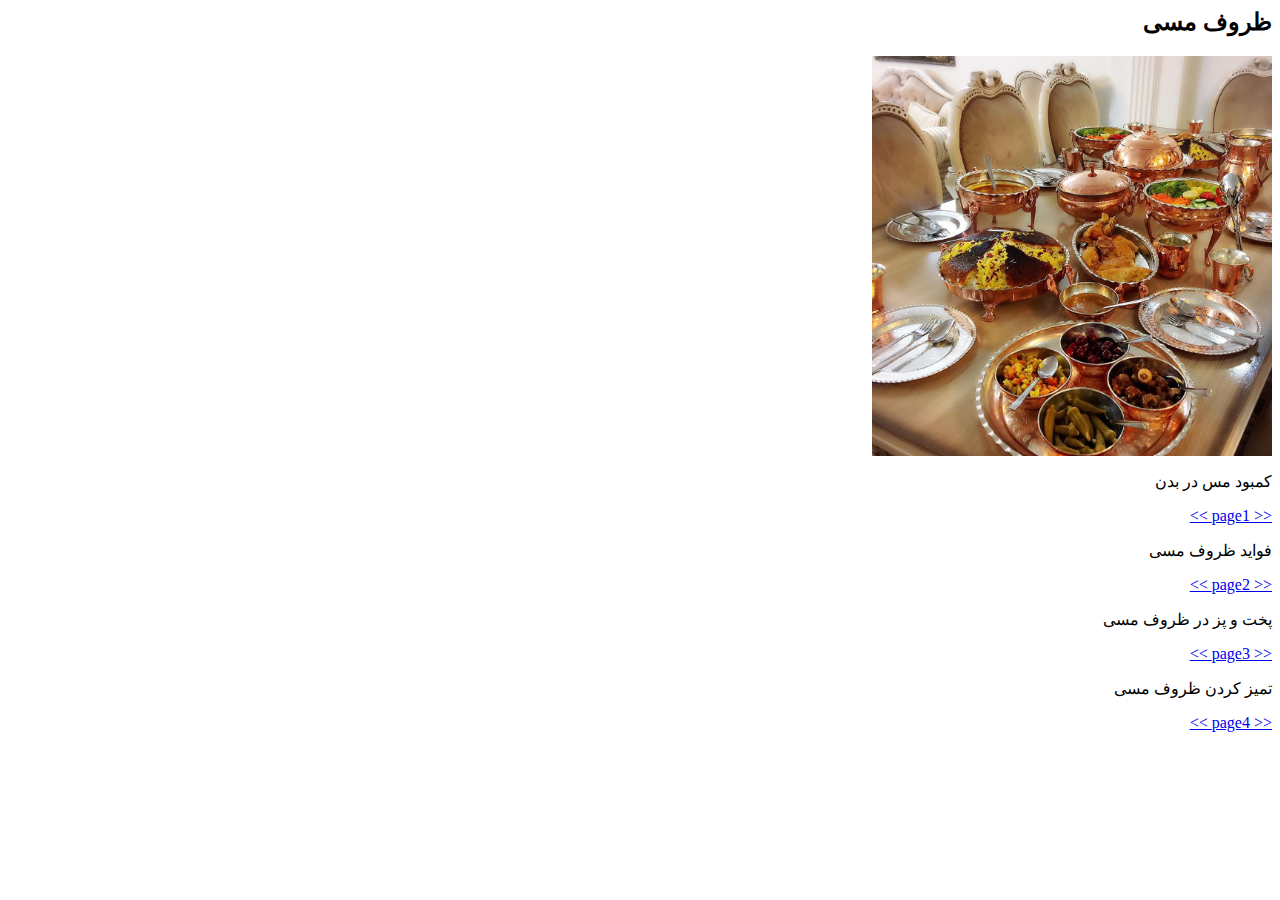
<file: index.html>
<html dir="rtl" lang="fa-IR">
<h2><b>ظروف مسی </b></h2>
<img src= "./z1.jpg" width="400" height="400" >
<p>کمبود مس در بدن</p>
<a href="tamrin4.html"> << page1 >>  </a>
<p>فواید ظروف مسی</p>
<a href="tamrin4-1.html"> << page2 >>  </a>
<p>پخت و پز در ظروف مسی</p>
<a href="tamrin4-2.html"> << page3 >>  </a>
<p> تمیز کردن ظروف مسی </p>
<a href="tamrin4-3.html"> << page4 >> </a>
</html>
</file>
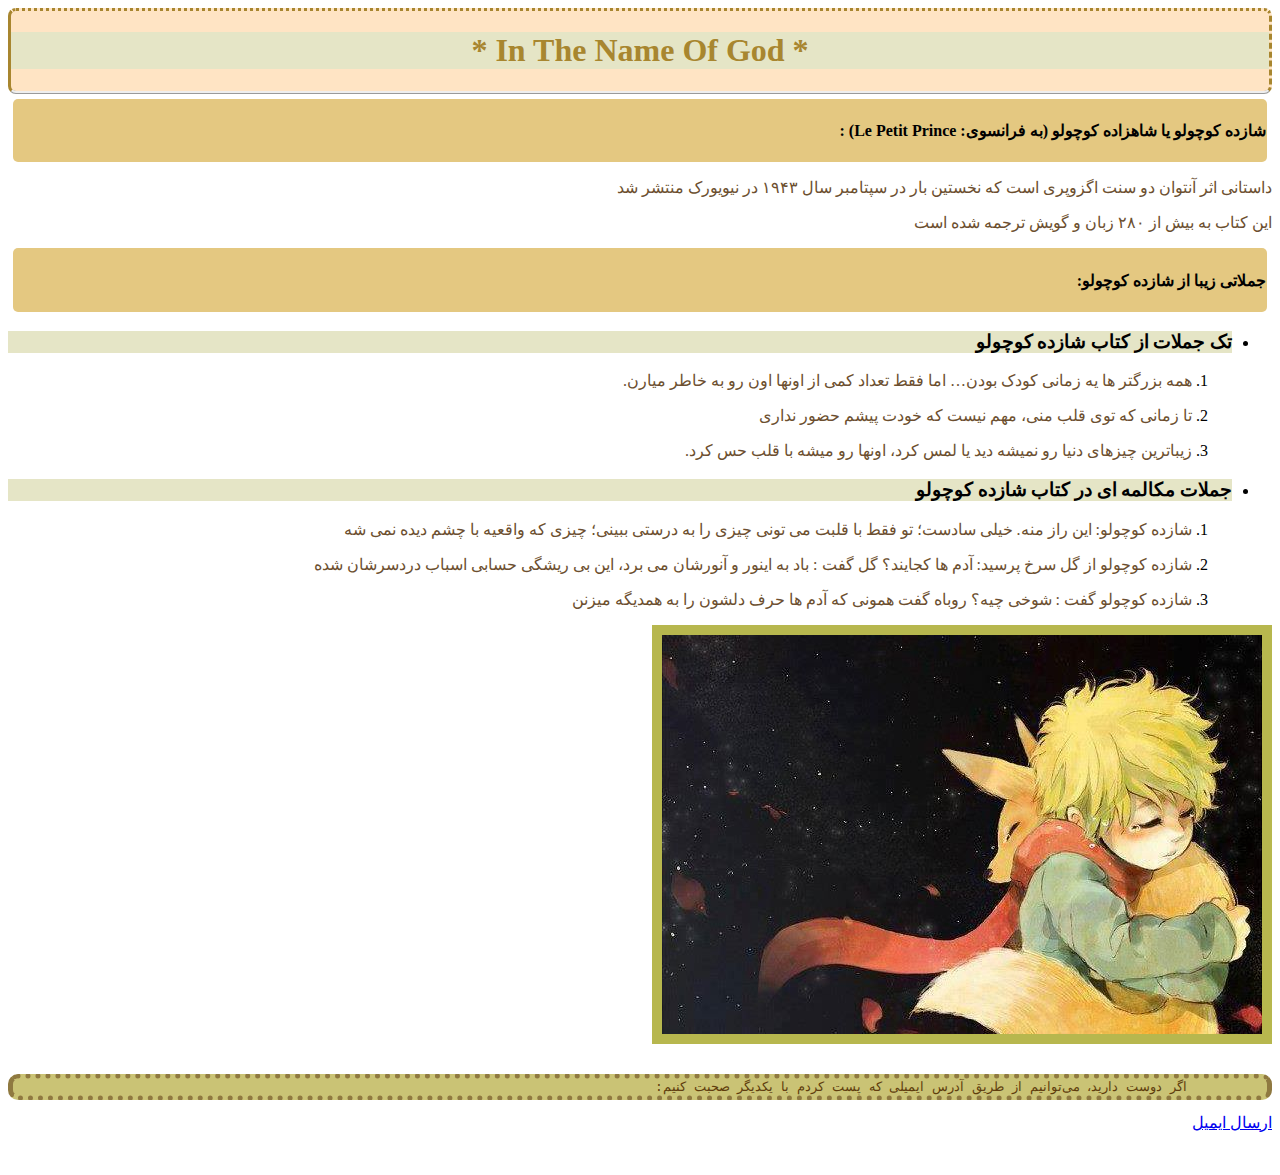
<file: tamrin1_up.html>
<html dir="rtl" lang="fa-IR">
    <head>
        <title>le petit prince</title>
        <style type="text/css">
            pre{
                color: rgb(95, 62, 13);
                background-color: rgb(202, 195, 117);
                border-radius: 10px;
                margin-top: 30px;
                padding-right: 80px;
                border: 5px;
                border-left-style: solid;
                border-top-style: dotted;
                border-right-style: solid;
                border-bottom-style: dotted;
                border-color: rgb(85, 48, 12, .5);

            }
            .test{
                background-color: rgb(228, 200, 129);
                border-radius: 10px;
                margin: 5px;
                padding: 1px;
                border-radius: 5px;
            }
            .start{
                border-radius: 8px;
                border-style: dotted dashed ridge solid;
            }
    
            p{
                color: rgb(108, 79, 47);
            }
            .img{
                width: auto;
                height: auto;
            }

        </style>
        <link rel="stylesheet" href="./tamrin3.css">

    </head>
    <body>

        <div class="start" style="color: rgb(168, 134, 47); background-color: bisque;">
            <h1 align="center">* In The Name Of God * </h1>
    
        </div>
        <div class="test">
                
            <h4><b>شازده کوچولو یا شاهزاده کوچولو (به فرانسوی: Le Petit Prince) :</b></h4></div>
            <div>
                <p>داستانی اثر آنتوان دو سنت اگزوپری است که نخستین بار در سپتامبر سال ۱۹۴۳ در نیویورک منتشر شد</p>
                <p>این کتاب به بیش از ۲۸۰ زبان و گویش ترجمه شده است</p>
            </div>

       
        <div class="test">
            <h4>جملاتی زیبا از شازده کوچولو:</h4>
        </div>
        <div>
            <ul>              
                <li><h3> تک جملات از کتاب شازده کوچولو</h3></li>
                <ol>
                <li><p>همه بزرگتر ها یه زمانی کودک بودن… اما فقط تعداد کمی از اونها اون رو به خاطر میارن. </p></li>
                <li><p> تا زمانی که توی قلب منی، مهم نیست که خودت پیشم حضور نداری</p></li>
                <li><p> زیباترین چیزهای دنیا رو نمیشه دید یا لمس کرد، اونها رو میشه با قلب حس کرد.</p></li>
                </ol>

                <li><h3> جملات مکالمه ای در کتاب شازده کوچولو</h3></li>
                <ol>
                <li><p>شازده کوچولو: این راز منه. خیلی سادست؛
                    تو فقط با قلبت می تونی چیزی را به درستی ببینی؛
                    چیزی که واقعیه با چشم دیده نمی شه</p></li>
                <li><p>شازده کوچولو از گل سرخ پرسید: آدم ها کجایند؟
                    گل گفت : باد به اینور و آنورشان می برد، این بی ریشگی حسابی اسباب دردسرشان شده</p></li>
                <li><p>شازده کوچولو گفت : شوخی چیه؟
                    روباه گفت همونی که آدم ها حرف دلشون را به همدیگه میزنن</p></li>
                </ol>

            </ul>
        </div>
        <div class="img">
            <img src="./jpeg.jpeg" style="border:10px solid rgb(183, 183, 78);">
        </div>
        <div  >
            <pre>اگر دوست دارید، می‌توانیم از طریق آدرس ایمیلی که پست کردم با یکدیگر صحبت کنیم:</pre>
            <a href="mailto:mahsamahlouji80@gmail.com?subject=test&body=test">ارسال ایمیل</a>
        </div>

        
    </body>
<br>
<br>

</html>
</file>
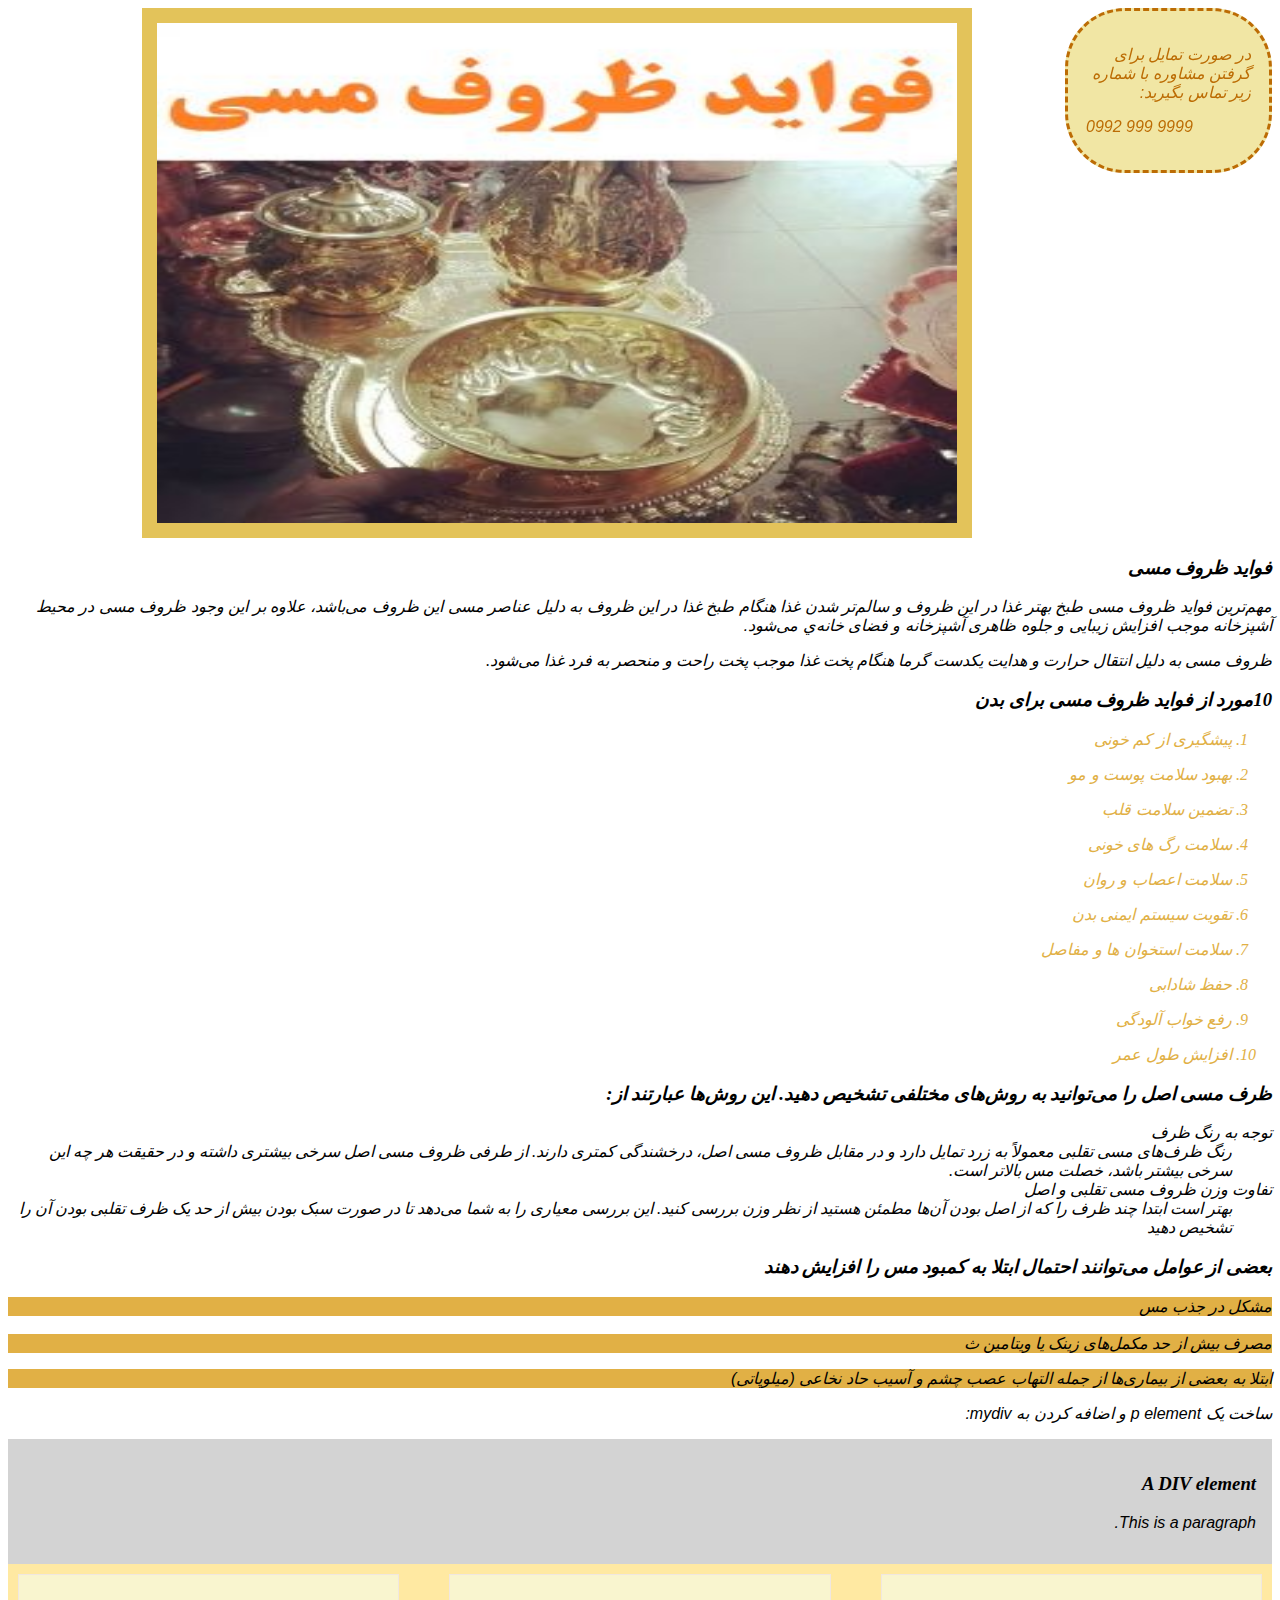
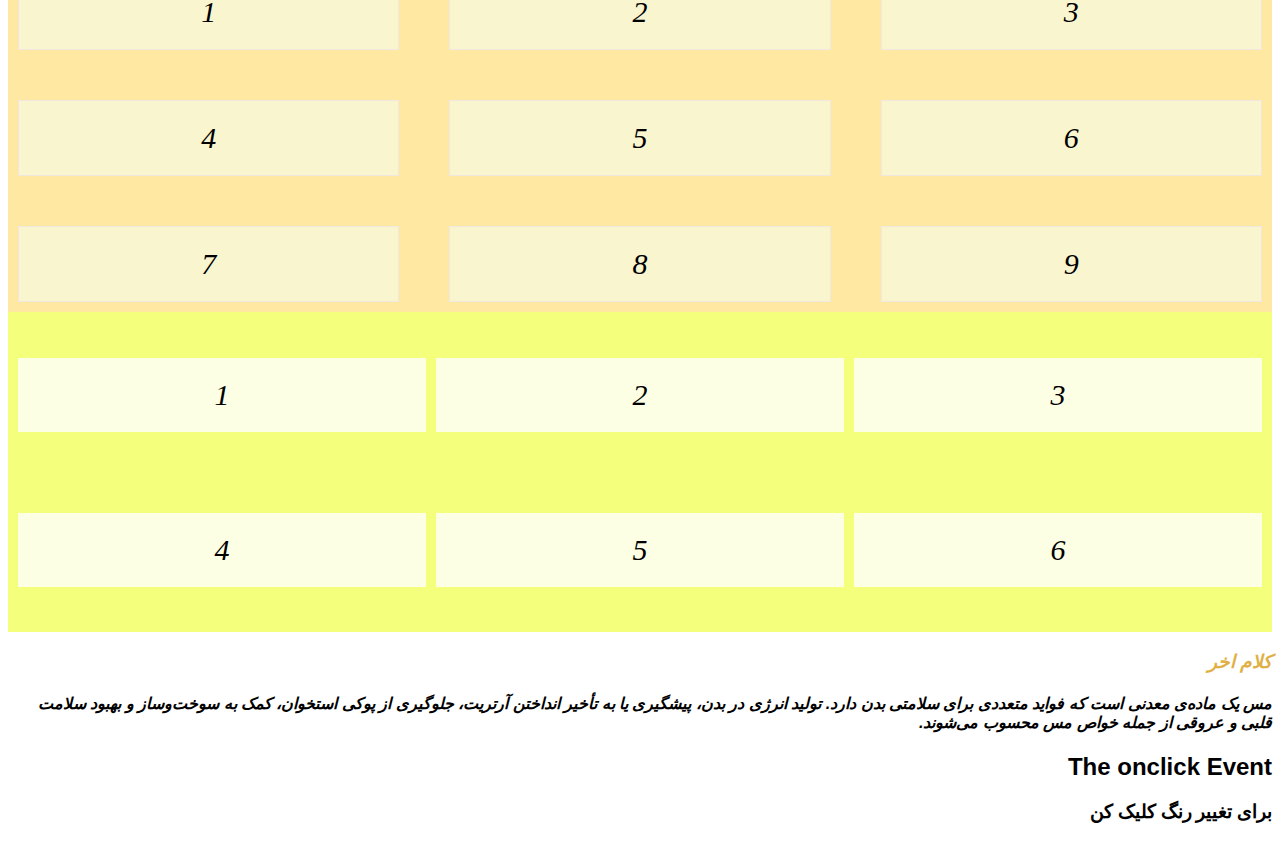
<file: tamrin4-1.html>
<html dir="rtl" lang="fa-IR">
    <head>
        <title>1فروشگاه اینترنتی خرید و فروش ظروف مسی</title>
        <link rel="stylesheet" href="./tamrin4-1.css">
        <style type="text/css">
        </style>
    </head>
    <body>
        <div class="block">
            <p>در صورت تمایل برای گرفتن مشاوره با شماره زیر تماس بگیرید:</p>
            <p dir="ltr">0992 999 9999</p>
        </div>

<div class="img1">
    <img src="./aeba4daecdd0f125004ff402fcfb251e_XL.jpg" width="800" height="500" style="border:15px solid rgb(227, 195, 90)" >
</div>
<div>
    <h3>فواید ظروف مسی</h3>
    <p>مهم‌ترین فواید ظروف مسی طبخ بهتر غذا در این ظروف و سالم‌تر شدن غذا هنگام طبخ غذا در این ظروف به دلیل عناصر مسی این ظروف می‌باشد، علاوه بر این وجود ظروف مسی در محیط آشپزخانه موجب افزایش زیبایی و جلوه ظاهری آشپزخانه و فضای خانه‌ي می‌شود.</p> ظروف مسی به دلیل انتقال حرارت و هدایت یکدست گرما هنگام پخت غذا موجب پخت راحت و منحصر به فرد غذا می‌شود.</p>
</div>
<div>
    <h3>10مورد از فواید ظروف مسی برای بدن</h3>
    <div class="testt">
        <ol>
            <li class="oblique"><p>پیشگیری از کم خونی</p></li>  
            <li class="oblique"><p>بهبود سلامت پوست و مو </p></li>
            <li class="oblique"><p>تضمین سلامت قلب</p></li> 
            <li class="oblique"><p>سلامت رگ های خونی</p></li>
            <li class="oblique"><p>سلامت اعصاب و روان</p></li>
            <li class="oblique"><p>تقویت سیستم ایمنی بدن</p></li>
            <li class="oblique"><p>سلامت استخوان ها و مفاصل</p></li> 
            <li class="oblique"><p>حفظ شادابی</p></li> 
            <li class="oblique"><p>رفع خواب آلودگی</p></li>
            <li class="oblique"><p>افزایش طول عمر</p></li> 
        </ol>
    </div>
</div>




<div >
    <h3>ظرف مسی اصل را می‌توانید به روش‌های مختلفی تشخیص دهید. این روش‌ها عبارتند از:</h3>
    <dl>
        <dt>توجه به رنگ ظرف</dt>
        <dd>رنگ ظرف‌های مسی تقلبی معمولاً به زرد تمایل دارد و در مقابل ظروف مسی اصل، درخشندگی کمتری دارند. از طرفی ظروف مسی اصل سرخی بیشتری داشته و در حقیقت هر چه این سرخی بیشتر باشد، خصلت مس بالاتر است.</dd>
        <dt>تفاوت وزن ظروف مسی تقلبی و اصل</dt>
        <dd>بهتر است ابتدا چند ظرف را که از اصل بودن آن‌ها مطمئن هستید از نظر وزن بررسی کنید. این بررسی معیاری را به شما می‌دهد تا در صورت سبک بودن بیش از حد یک ظرف تقلبی بودن آن را تشخیص دهید</dd>
</dl>

<h3>بعضی از عوامل می‌توانند احتمال ابتلا به کمبود مس را افزایش دهند</h3>
<div class="example">
    مشکل در جذب مس
</div>
<br>
<div class="example">
    مصرف بیش از حد مکمل‌های زینک یا ویتامین ث
</div>

<p class="example">
    ابتلا به بعضی از بیماری‌ها از جمله التهاب عصب چشم و آسیب حاد نخاعی (میلوپاتی)
</p>

<script>
const collection = document.getElementsByClassName("example");
for (let i = 0; i < collection.length; i++) {
  collection[i].style.backgroundColor = "rgb(225, 176, 69)";
}
</script>

<div>
    <p>ساخت یک p element و اضافه کردن به mydiv:</p>
    <div id="myDIV" style="padding:16px;background-color:lightgray">
    <h3>A DIV element</h3>
</div>

<script>
// Create element:
const para = document.createElement("p");
para.innerHTML = "This is a paragraph.";

// Append to another element:
document.getElementById("myDIV").appendChild(para);
</script>
</div>


</div>
<div class="grid-container1" dir="ltr">
    <div class="grid-item">1</div>
    <div class="grid-item">2</div>
    <div class="grid-item">3</div>  
    <div class="grid-item">4</div>
    <div class="grid-item">5</div>
    <div class="grid-item">6</div>  
    <div class="grid-item">7</div>
    <div class="grid-item">8</div>
    <div class="grid-item">9</div>  
  </div>
  
<div class="grid-container3" dir="ltr">
    <div>1</div>
    <div>2</div>
    <div>3</div>  
    <div>4</div>
    <div>5</div>
    <div>6</div>  
</div>


<div>
    <h3 id="script" dir="rtl">کلام اخر</h3>
    <h4 id = "script2">
        مس یک ماده‌ی معدنی است که فواید متعددی برای سلامتی بدن دارد. تولید انرژی در بدن، پیشگیری یا به تأخیر انداختن آرتریت، جلوگیری از پوکی استخوان، کمک به سوخت‌وساز و بهبود سلامت قلبی و عروقی از جمله خواص مس محسوب می‌شوند. 
    </h4>
    <script>
        document.getElementById("script").style.color = "rgb(225, 176, 69)";
        document.getElementById("script2").style.fontFamily = "Impact, Haettenschweiler, 'Arial Narrow Bold', sans-serif";
    </script>
</div>
<h2>The onclick Event</h2>

<h3 onclick="myFunction(this, 'red')">برای تغییر رنگ کلیک کن</h3>

<script>
function myFunction(element, color) {
  element.style.color = color;
}
</script>



    </body>
</file>
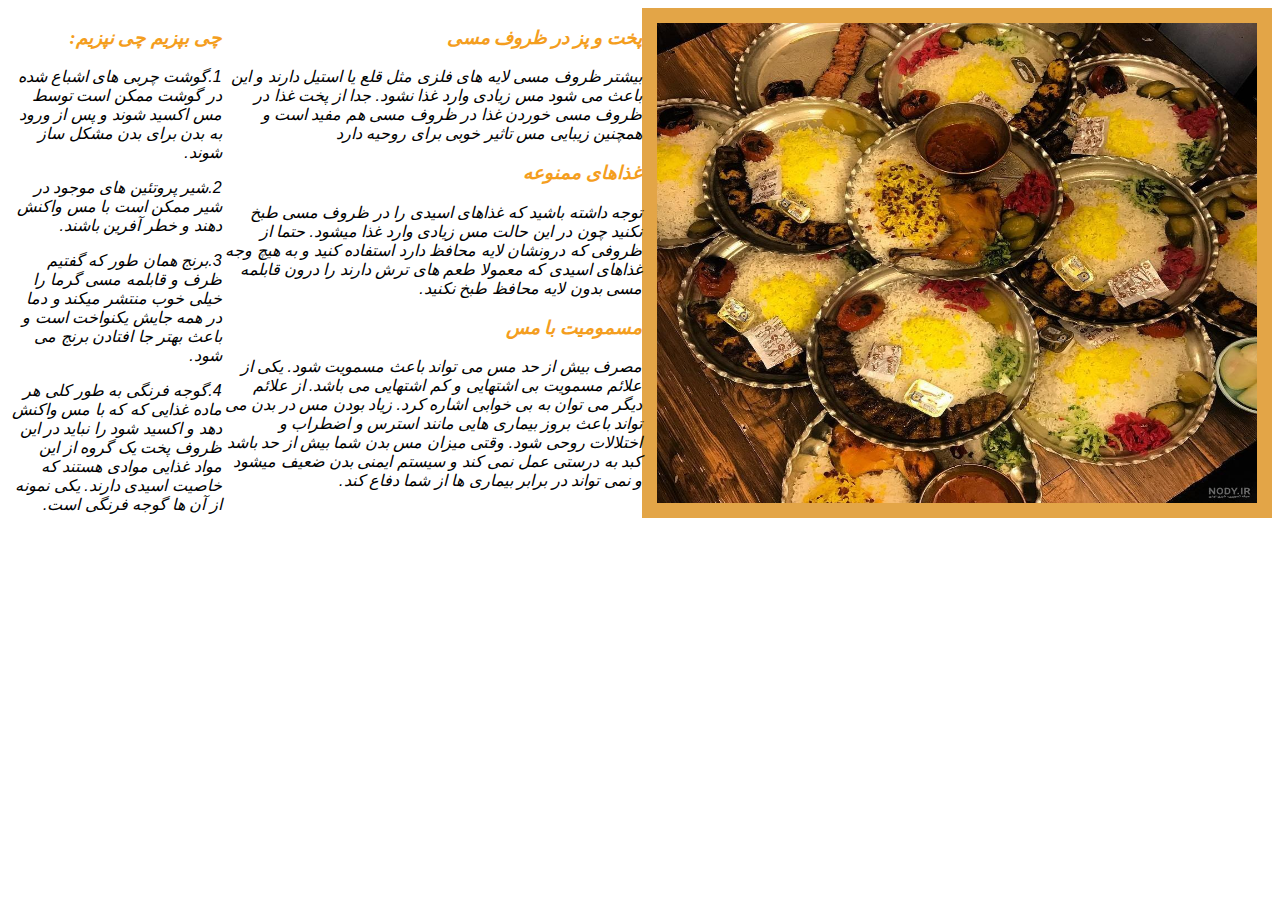
<file: tamrin4-2.html>
<html dir="rtl" lang="fa-IR">
    <head>
        <title>2فروشگاه اینترنتی خرید و فروش ظروف </title>
        <link rel="stylesheet" href="./tamrin4-2.css">
        <style type="text/css">

        </style>
    </head>
    <body>

        <div class="img2">
            <img src="./nody-مضرات-لیوان-مسی-1623920668.jpeg" width="600" height="480" style="border:15px solid rgb(227, 165, 71)" >
        </div>

        <footer>
            <div>
                <h3>پخت و پز در ظروف مسی</h3>
            </div>
            <div>
                <p>بیشتر ظروف مسی لایه های فلزی مثل قلع یا استیل دارند و این باعث می شود مس زیادی وارد غذا نشود. جدا از پخت غذا در ظروف مسی خوردن غذا در ظروف مسی هم مفید است و همچنین زیبایی مس تاثیر خوبی برای روحیه دارد</p>
            </div>
            <div>
                <h3>غذاهای ممنوعه</h3>
                <p>توجه داشته باشید که غذاهای اسیدی را در ظروف مسی طبخ نکنید چون در این حالت مس زیادی وارد غذا میشود. حتما از ظروفی که درونشان لایه محافظ دارد استفاده کنید و به هیچ وجه غذاهای اسیدی که معمولا طعم های ترش دارند را درون قابلمه مسی بدون لایه محافظ طبخ نکنید.</p>
            </div>
            <div>
                <h3>مسمومیت با مس</h3>
                <p>مصرف بیش از حد مس می تواند باعث مسمویت شود. یکی از علائم مسمویت بی اشتهایی و کم اشتهایی می باشد. از علائم دیگر می توان به بی خوابی اشاره کرد. زیاد بودن مس در بدن می تواند باعث بروز بیماری هایی مانند استرس و اضطراب و اختلالات روحی شود. وقتی میزان مس بدن شما بیش از حد باشد کبد به درستی عمل نمی کند و سیستم ایمنی بدن ضعیف میشود و نمی تواند در برابر بیماری ها از شما دفاع کند.</p>
            </div>          
        </footer>
        <div>
            <h3>چی بپزیم چی نپزیم:</h3>
            <p>1.گوشت
                چربی های اشباع شده در گوشت ممکن است توسط مس اکسید شوند و پس از ورود به بدن برای بدن مشکل ساز شوند.</p>
            <p>2.شیر
                پروتئین های موجود در شیر ممکن است با مس واکنش دهند و خطر آفرین باشند.</p>
            <p>3.برنج
                همان طور که گفتیم ظرف و قابلمه مسی گرما را خیلی خوب منتشر میکند و دما در همه جایش یکنواخت است و باعث بهتر جا افتادن برنج می شود.</p>
            <p>4.گوجه فرنگی
                به طور کلی هر ماده غذایی که که با مس واکنش دهد و اکسید شود را نباید در این ظروف پخت یک گروه از این مواد غذایی موادی هستند که خاصیت اسیدی دارند. یکی نمونه از آن ها گوجه فرنگی است.</p>
        </div>
        <div>


        </div>
    </body>
</file>
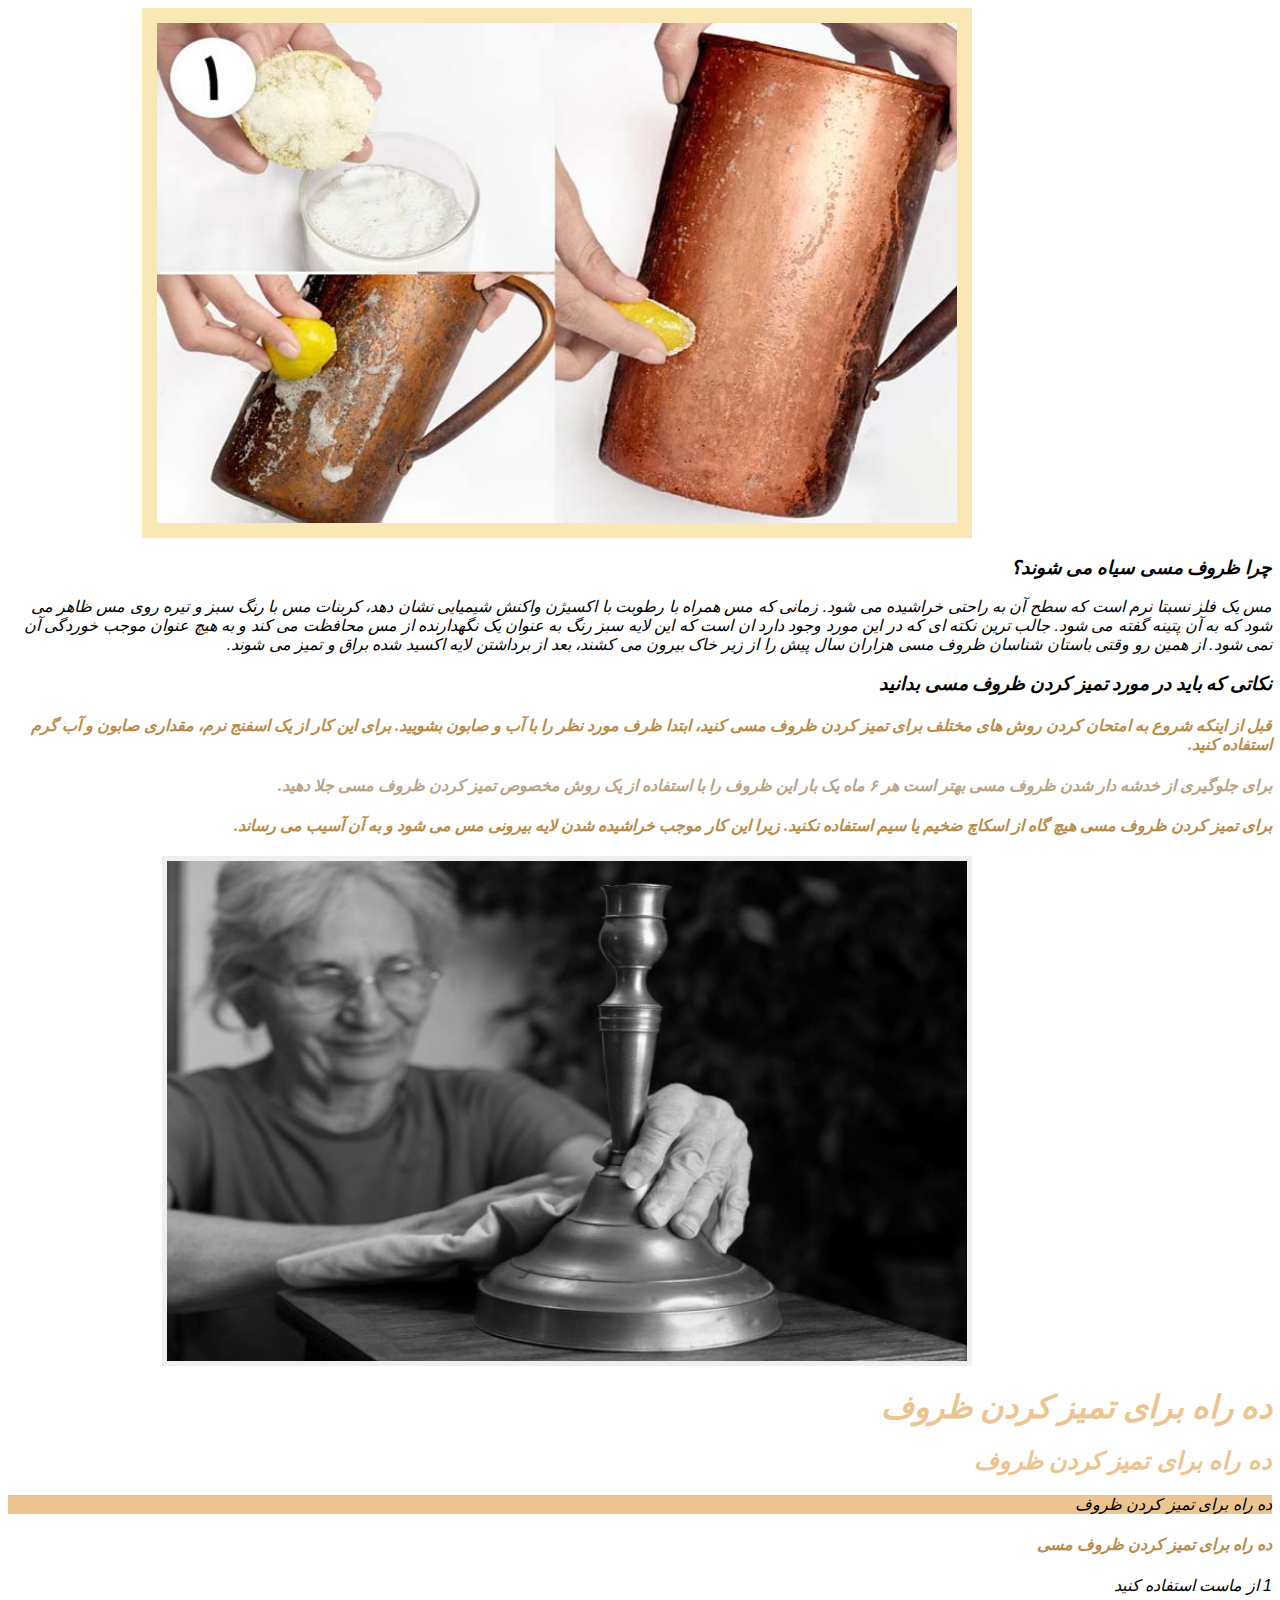
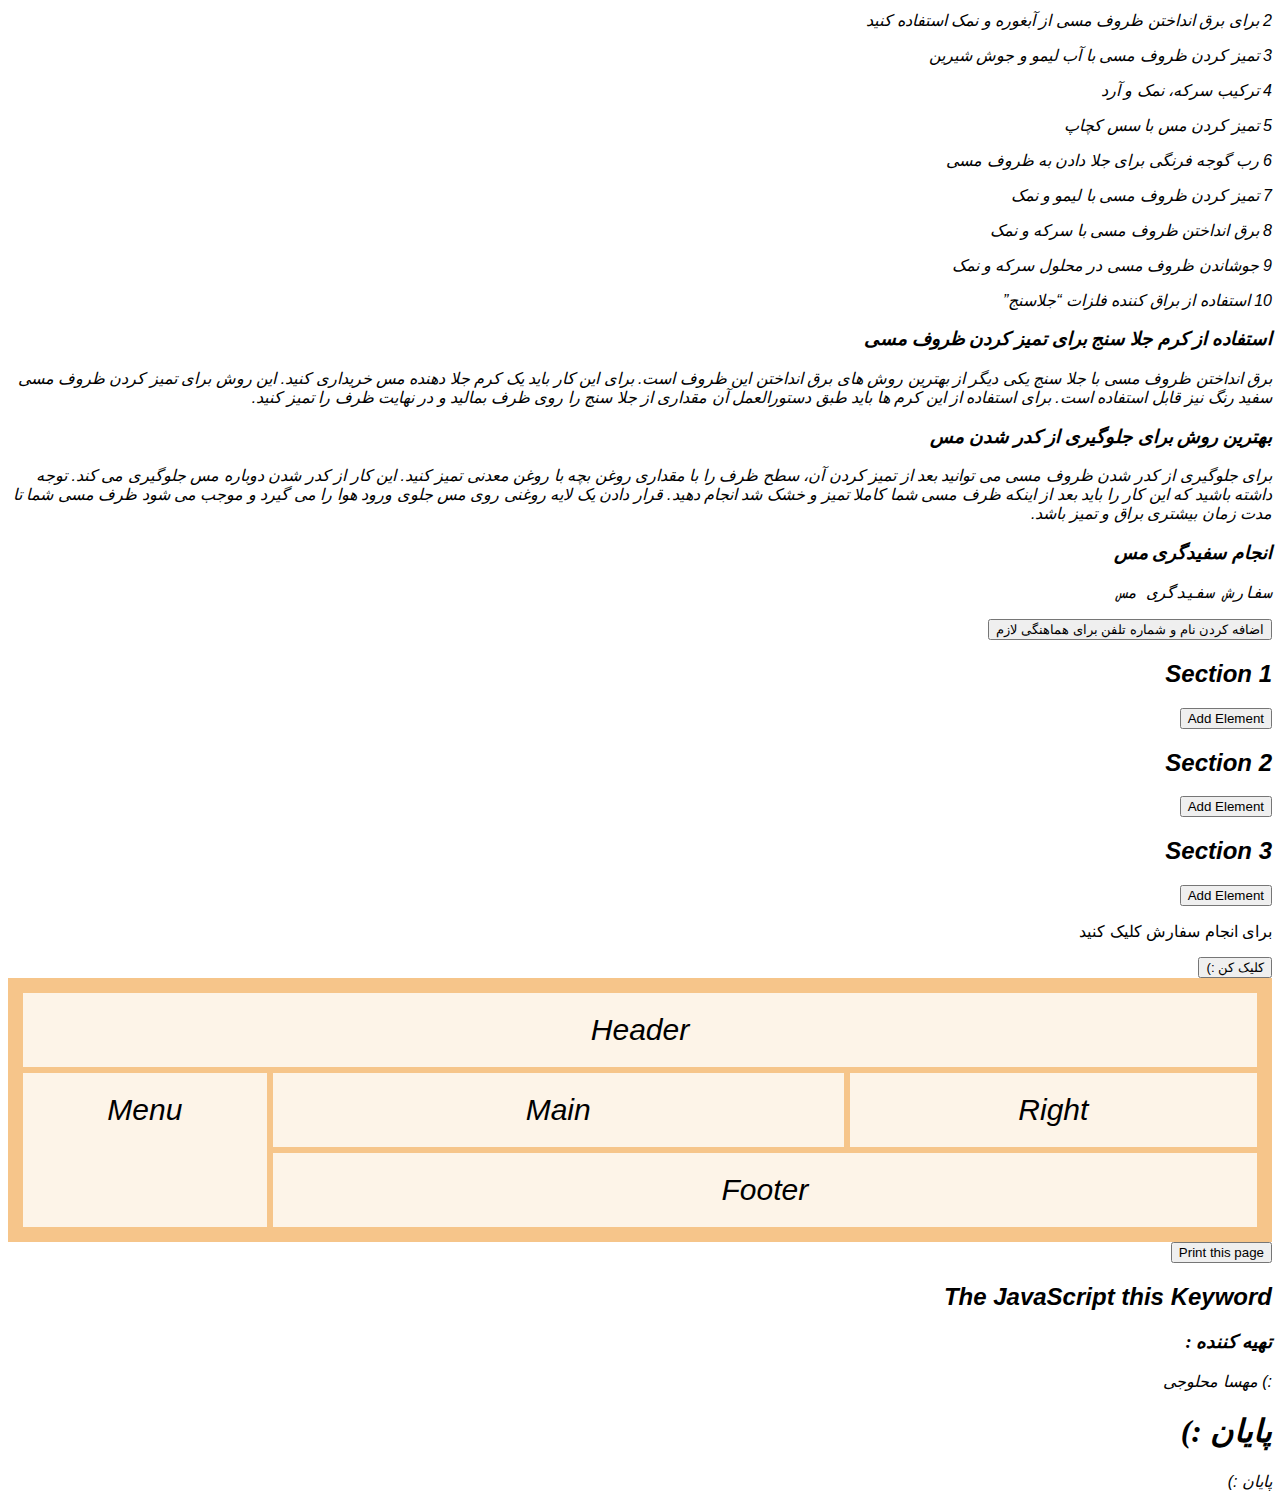
<file: tamrin4-3.html>
<html dir="rtl" lang="fa-IR">
    <head>
        <title>3فروشگاه اینترنتی خرید و فروش ظروف مسی</title>
        <link rel="stylesheet" href="./tamrin4-3.css">
        <style type="text/css">
           .img4 {
            -webkit-filter: grayscale(100%);
            filter: grayscale(100%);
        }
        </style>
    </head>
    <body>

<div class="img3">
    <img src="./7-6.jpg" width="800" height="500" style="border:15px solid rgb(247, 232, 181)" >
</div>

<div>
    <h3>چرا ظروف مسی سیاه می شوند؟</h3>
    <p>مس یک فلز نسبتا نرم است که سطح آن به راحتی خراشیده می شود. زمانی که مس همراه با رطوبت با اکسیژن واکنش شیمیایی نشان دهد، کربنات مس با رنگ سبز و تیره روی مس ظاهر می شود که به آن پتینه گفته می شود. جالب ترین نکته ای که در این مورد وجود دارد ان است که این لایه سبز رنگ به عنوان یک نگهدارنده از مس محافظت می کند و به هیچ عنوان موجب خوردگی آن نمی شود. از همین رو وقتی باستان شناسان ظروف مسی هزاران سال پیش را از زیر خاک بیرون می کشند، بعد از برداشتن لایه اکسید شده براق و تمیز می شوند.</p>
</div>
<div>
    <h3>نکاتی که باید در مورد تمیز کردن ظروف مسی بدانید</h3>
</div>

<article class="ta">
    <div>
        <h4>قبل از اینکه شروع به امتحان کردن روش های مختلف برای تمیز کردن ظروف مسی کنید، ابتدا ظرف مورد نظر را با آب و صابون بشویید. برای این کار از یک اسفنج نرم، مقداری صابون و آب گرم استفاده کنید.</h4>
        <h4>برای جلوگیری از خدشه دار شدن ظروف مسی بهتر است هر ۶ ماه یک بار این ظروف را با استفاده از یک روش مخصوص تمیز کردن ظروف مسی جلا دهید.</h4>
        <h4>برای تمیز کردن ظروف مسی هیچ گاه از اسکاچ ضخیم یا سیم استفاده نکنید. زیرا این کار موجب خراشیده شدن لایه بیرونی مس می شود و به آن آسیب می رساند.</h4> 
    </div>
</article>
<div class="img4">
    <img src="./Clean-Brass-Utensils.jpg" width="800" height="500" style="border:5px solid rgb(249, 239, 207)" >
</div>
<div class="old-element">
    <h1>ده راه برای تمیز کردن ظروف </h1>
    <h2>ده راه برای تمیز کردن ظروف </h2>
  </div>
<div class="new-element">
    <p>ده راه برای تمیز کردن ظروف </p>
</div>

  <script src="./tamrin.js" ></script>


<div class="mono">
    <h4>ده راه برای تمیز کردن ظروف مسی</h4>
    <p class="mono">1 از ماست استفاده کنید</p> 
    <p>2 برای برق انداختن ظروف مسی از آبغوره و نمک استفاده کنید</p>
    <p>3 تمیز کردن ظروف مسی با آب لیمو و جوش شیرین</p>
    <p>4 ترکیب سرکه، نمک و آرد</p>
    <p>5 تمیز کردن مس با سس کچاپ</p>
    <p>6 رب گوجه فرنگی برای جلا دادن به ظروف مسی</p>
    <p>7 تمیز کردن ظروف مسی با لیمو و نمک</p>
    <p>8 برق انداختن ظروف مسی با سرکه و نمک</p>
    <p>9 جوشاندن ظروف مسی در محلول سرکه و نمک</p>
    <p>10 استفاده از براق کننده فلزات “جلاسنج”</p>
</div>


<div>
    <h3> استفاده از کرم جلا سنج برای تمیز کردن ظروف مسی</h3>
    <p>برق انداختن ظروف مسی با جلا سنج یکی دیگر از بهترین روش های برق انداختن این ظروف است. برای این کار باید یک کرم جلا دهنده مس خریداری کنید. این روش برای تمیز کردن ظروف مسی سفید رنگ نیز قابل استفاده است. برای استفاده از این کرم ها باید طبق دستورالعمل آن مقداری از جلا سنج را روی ظرف بمالید و در نهایت ظرف را تمیز کنید.</p>
</div>
<div>
    <h3>بهترین روش برای جلوگیری از کدر شدن مس</h3>
    <p>برای جلوگیری از کدر شدن ظروف مسی می توانید بعد از تمیز کردن آن، سطح ظرف را با مقداری روغن بچه با روغن معدنی تمیز کنید. این کار از کدر شدن دوباره مس جلوگیری می کند. توجه داشته باشید که این کار را باید بعد از اینکه ظرف مسی شما کاملا تمیز و خشک شد انجام دهید. قرار دادن یک لایه روغنی روی مس جلوی ورود هوا را می گیرد و موجب می شود ظرف مسی شما تا مدت زمان بیشتری براق و تمیز باشد.</p>
</div>

<div dir="rtl">
    <h3>انجام سفیدگری مس</h3>
    <pre>سفارش سفیدگری مس</pre>
  </div>
  <div id="output"></div>

<button onclick="addKeyValuePair()">اضافه کردن نام و شماره تلفن برای هماهنگی لازم</button>

<script src="script.js"></script>
<div id="1" lang="fa-IR">
    <h2>Section 1</h2>
    <button onclick="addNewElement('1')">Add Element</button>
  </div>

  <div id="2" lang="fa-IR">
    <h2>Section 2</h2>
    <button onclick="addNewElement('2')">Add Element</button>
  </div>

  <div id="3" lang="fa-IR">
    <h2>Section 3</h2>
    <button onclick="addNewElement('3')">Add Element</button>
  </div>
  <script src="script1.js"></script>
  
  <p dir="rtl">برای انجام سفارش کلیک کنید</p>
  <button onclick="myFunction()">کلیک کن :)</button>
  <script>
  function myFunction() {
    var x = document.querySelector("div > pre");
    x.style.backgroundColor = "red";
  }
  </script>

<div class="grid-container1" dir="ltr">
    <div class="item1">Header</div>
    <div class="item2">Menu</div>
    <div class="item3">Main</div>  
    <div class="item4">Right</div>
    <div class="item5">Footer</div>
</div>



<div>
    <button onclick="window.print()">Print this page</button>
</div>
<div>
    <h2>The JavaScript <i>this</i> Keyword</h2>
<h3>تهیه کننده :</h3>

<p id="demo"></p>

<script>
const person = {
  firstName: "مهسا",
  lastName: "محلوجی",
  sh: ":)",
  id: 5566,
  fullName : function() {
    return this.sh + " " + this.firstName + " " + this.lastName;
  }
};
document.getElementById("demo").innerHTML = person.fullName();
</script>
</div>

<div>
    <h1 id="id01">پایان :)</h1>
    <p id="id02"></p>

    <script>
    document.getElementById("id02").innerHTML = document.getElementById("id01").childNodes[0].nodeValue;

    </script>
</div>


    </body>
</file>
<file: tamrin3.css>
p{
    color: rgb(108, 79, 47);
}
.img{
    width: auto;
    height: auto;
}
h1, h2, h3{background-color: rgb(229, 229, 198);}
main > div > div{color: rgb(0, 0, 0);}
footer div{color: rgb(56, 52, 12); }
footer div a{background-color: rgb(227, 225, 150); color: rgb(160, 160, 10);}
h2 + p{
    color: rgb(199, 180, 2);
}
h2 + p + p{
    color: rgb(135, 124, 2);;
}
h2 + p + p + p{
    color: rgb(84, 77, 2);
}
main pre{
    padding-right:700px ;
}
main h3 ~ pre{
    padding-right:1000px ;
}

main h3 + pre{
    padding-right:300px ;
}
</file>
<file: tamrin4-1.css>
.img1{
    padding-right: 300px;
    border-radius: 20px;
    border-color: rgb(225, 176, 69);
}
.testt{
    color: rgb(225, 176, 69);

}
p{
    font-family: Impact, Haettenschweiler, 'Arial Narrow Bold', sans-serif;
}
h2{
    font-family: 'Franklin Gothic Medium', 'Arial Narrow', Arial, sans-serif;
}
li.oblique{font-style: oblique;}

div {
    font-style: oblique;
}
.block {
    position: fixed;
    background: #f1e6a4;
    color: #bc6c04;
    padding: 18px;
    width: 165px;
    border-radius: 60px;
    border-style: dashed;

}
@media print {
    body { font-size: 15px; }
    p{font-style: normal;}
    }
    @media screen {
        body { font-size: 16px; }
    }  
    @media screen, print {
        body{color: black;}
    }
    .grid-container1 {
        display: grid;
        gap: 50px 50px;
        grid-template-columns: auto auto auto;
        background-color: #ffe9a2;
        padding: 10px;
      }
      
      .grid-item {
        background-color: rgba(247, 248, 219, 0.8);
        border: 1px solid rgba(238, 227, 227, 0.8);
        padding: 20px;
        font-size: 30px;
        text-align: center;
      }
      .grid-container3{
        display: grid;
        height: 300px;
        align-content: space-around;
        grid-template-columns: auto auto auto;
        gap: 10px;
        background-color: #f4ff7b;
        padding: 10px;
      }
      
      .grid-container3 > div {
        background-color: rgba(255, 255, 255, 0.8);
        text-align: center;
        padding: 20px 0;
        font-size: 30px;
      }
</file>
<file: tamrin4-2.css>
footer > div > h3{
    color: rgb(244, 158, 30);
}
div > h3{
    color: rgb(244, 158, 30);
}
p{
    font-family: Impact, Haettenschweiler, 'Arial Narrow Bold', sans-serif;
}
h2{
    font-family: 'Franklin Gothic Medium', 'Arial Narrow', Arial, sans-serif;
}

body{
    display: flex;
}

div {
    font-style: oblique;
}
@media print {
    body { font-size: 15px; }
    p{font-style: normal;}
    }
    @media screen {
        body { font-size: 16px; }
    }  
    @media screen, print {
        body{color: black;}
    }
</file>
<file: tamrin4-3.css>
.img3{
    padding-right: 300px;
    border-radius: 20px;
    border-color: rgb(245, 226, 185);
}
.img4{
    padding-right: 300px;
    border-radius: 20px;
    border-color: rgb(245, 226, 185);
}
p{
    font-family: Impact, Haettenschweiler, 'Arial Narrow Bold', sans-serif;
}
h2{
    font-family: 'Franklin Gothic Medium', 'Arial Narrow', Arial, sans-serif;
}
h4:nth-of-type(2n+1){color: rgb(186, 140, 72);}
h4:nth-of-type(2n){color: rgb(187, 163, 132);}

@media print {
    body { font-size: 15px; }
    p{font-style: normal;}
    }
    @media screen {
        body { font-size: 16px; }
    }  
    @media screen, print {
        body{color: black;}
    }

@media (monochrome) {
    li.mono {
        display: block;
        color: #333;
    }
}
div {
    font-style: oblique;
}
.item1 { grid-area: header; }
.item2 { grid-area: menu; }
.item3 { grid-area: main; }
.item4 { grid-area: right; }
.item5 { grid-area: footer; }
.grid-container1 {
    display: grid;
    grid-template-areas:
    'header header header header header header'
    'menu main main main right right'
    'menu footer footer footer footer footer';
    gap: 6px;
    background-color: rgb(246, 197, 138);
    padding: 15px;
}
.grid-container1 > div {
    background-color: rgba(255, 255, 255, 0.8);
    text-align: center;
    padding: 20px 0;
    font-size: 30px;
    font-family: 'Segoe UI', Tahoma, Geneva, Verdana, sans-serif;
}
.grid-container2 {
    border-radius: 10px;
    display: -ms-inline-grid;
    grid-template-columns: auto auto auto;
    background-color: rgb(255, 231, 202);
    padding: 10px;
    margin-bottom: 10px;
  }
  .grid-item {
    margin-top: 20px;
    background-color: rgba(255, 235, 182, 0.8);
    border: 1px solid rgba(0, 0, 0, 0.8);
    padding: 20px;
    font-size: 30px;
    text-align: center;
  }
</file>
